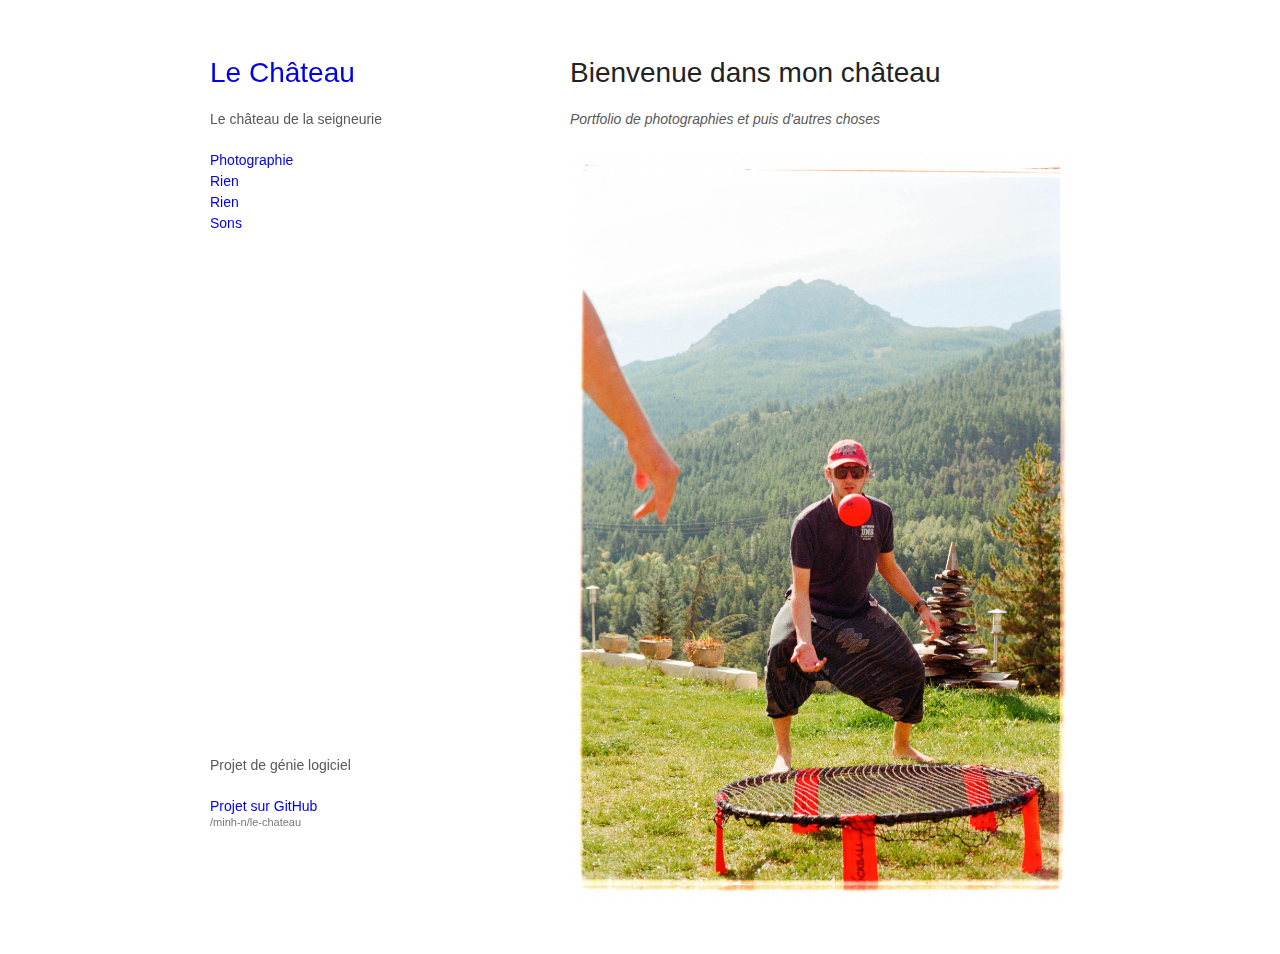
<file: index.html>
<!doctype html>
<html>
  <head>
    <meta charset="utf-8">
    <meta http-equiv="X-UA-Compatible" content="chrome=1">
    <title>Le Château 0.0.1</title>

    <link rel="stylesheet" href="stylesheets/pygment_trac.css">
    <link href="https://cdn.jsdelivr.net/npm/bootstrap@5.2.0/dist/css/bootstrap.min.css" rel="stylesheet" integrity="sha384-gH2yIJqKdNHPEq0n4Mqa/HGKIhSkIHeL5AyhkYV8i59U5AR6csBvApHHNl/vI1Bx" crossorigin="anonymous">

    <script src="https://cdn.jsdelivr.net/npm/bootstrap@5.2.0/dist/js/bootstrap.bundle.min.js" integrity="sha384-A3rJD856KowSb7dwlZdYEkO39Gagi7vIsF0jrRAoQmDKKtQBHUuLZ9AsSv4jD4Xa" crossorigin="anonymous"></script>
    <script src="//cdnjs.cloudflare.com/ajax/libs/jquery/3.6.0/jquery.min.js"></script>

    <link rel="stylesheet" href="stylesheets/styles.css">

    <meta name="viewport" content="width=device-width, initial-scale=1, shrink-to-fit=no">

  </head>


  <body >
    <div class="wrapper">



      <header class="header">
        <h1><a href="./index.html">Le Château</a></h1>
        <p>Le château de la seigneurie</p>
      
        <div class="container justify-content-center">
               <div class="row ">
            
              <a href="./page1.html" class="btn btn-light" role="button">Photographie</a> <br>
              <a href="./index.html" class="btn btn-light" role="button">Rien</a><br>
              <a href="./index.html" class="btn btn-light" role="button">Rien</a><br>
              <a href="./sons.html" class="btn btn-light" role="button">Sons</a>
               </div>
        </div>

        <br><br>
      </header>





      <section>
        <h1>Bienvenue dans mon château</h1>

        <p><em>Portfolio de photographies et puis d'autres choses</em></p>

        <img src="./img/montagne1.jpg" alt="Personnes sur la plage de l'île de Ré">


    
      </section>
      <footer>
        <p>Projet de génie logiciel</p>
        <p class="view"><a href="https://github.com/minh-n/le-chateau">Projet sur GitHub <small>/minh-n/le-chateau</small></a></p>

      </footer>
    </div>
    <script src="javascript/scale.fix.js"></script>
  </body>
</html>
</file>
<file: stylesheets/pygment_trac.css>
.highlight  { background: #ffffff; }
.highlight .c { color: #999988; font-style: italic } /* Comment */
.highlight .err { color: #a61717; background-color: #e3d2d2 } /* Error */
.highlight .k { font-weight: bold } /* Keyword */
.highlight .o { font-weight: bold } /* Operator */
.highlight .cm { color: #999988; font-style: italic } /* Comment.Multiline */
.highlight .cp { color: #999999; font-weight: bold } /* Comment.Preproc */
.highlight .c1 { color: #999988; font-style: italic } /* Comment.Single */
.highlight .cs { color: #999999; font-weight: bold; font-style: italic } /* Comment.Special */
.highlight .gd { color: #000000; background-color: #ffdddd } /* Generic.Deleted */
.highlight .gd .x { color: #000000; background-color: #ffaaaa } /* Generic.Deleted.Specific */
.highlight .ge { font-style: italic } /* Generic.Emph */
.highlight .gr { color: #aa0000 } /* Generic.Error */
.highlight .gh { color: #999999 } /* Generic.Heading */
.highlight .gi { color: #000000; background-color: #ddffdd } /* Generic.Inserted */
.highlight .gi .x { color: #000000; background-color: #aaffaa } /* Generic.Inserted.Specific */
.highlight .go { color: #888888 } /* Generic.Output */
.highlight .gp { color: #555555 } /* Generic.Prompt */
.highlight .gs { font-weight: bold } /* Generic.Strong */
.highlight .gu { color: #800080; font-weight: bold; } /* Generic.Subheading */
.highlight .gt { color: #aa0000 } /* Generic.Traceback */
.highlight .kc { font-weight: bold } /* Keyword.Constant */
.highlight .kd { font-weight: bold } /* Keyword.Declaration */
.highlight .kn { font-weight: bold } /* Keyword.Namespace */
.highlight .kp { font-weight: bold } /* Keyword.Pseudo */
.highlight .kr { font-weight: bold } /* Keyword.Reserved */
.highlight .kt { color: #445588; font-weight: bold } /* Keyword.Type */
.highlight .m { color: #009999 } /* Literal.Number */
.highlight .s { color: #d14 } /* Literal.String */
.highlight .na { color: #008080 } /* Name.Attribute */
.highlight .nb { color: #0086B3 } /* Name.Builtin */
.highlight .nc { color: #445588; font-weight: bold } /* Name.Class */
.highlight .no { color: #008080 } /* Name.Constant */
.highlight .ni { color: #800080 } /* Name.Entity */
.highlight .ne { color: #990000; font-weight: bold } /* Name.Exception */
.highlight .nf { color: #990000; font-weight: bold } /* Name.Function */
.highlight .nn { color: #555555 } /* Name.Namespace */
.highlight .nt { color: #000080 } /* Name.Tag */
.highlight .nv { color: #008080 } /* Name.Variable */
.highlight .ow { font-weight: bold } /* Operator.Word */
.highlight .w { color: #bbbbbb } /* Text.Whitespace */
.highlight .mf { color: #009999 } /* Literal.Number.Float */
.highlight .mh { color: #009999 } /* Literal.Number.Hex */
.highlight .mi { color: #009999 } /* Literal.Number.Integer */
.highlight .mo { color: #009999 } /* Literal.Number.Oct */
.highlight .sb { color: #d14 } /* Literal.String.Backtick */
.highlight .sc { color: #d14 } /* Literal.String.Char */
.highlight .sd { color: #d14 } /* Literal.String.Doc */
.highlight .s2 { color: #d14 } /* Literal.String.Double */
.highlight .se { color: #d14 } /* Literal.String.Escape */
.highlight .sh { color: #d14 } /* Literal.String.Heredoc */
.highlight .si { color: #d14 } /* Literal.String.Interpol */
.highlight .sx { color: #d14 } /* Literal.String.Other */
.highlight .sr { color: #009926 } /* Literal.String.Regex */
.highlight .s1 { color: #d14 } /* Literal.String.Single */
.highlight .ss { color: #990073 } /* Literal.String.Symbol */
.highlight .bp { color: #999999 } /* Name.Builtin.Pseudo */
.highlight .vc { color: #008080 } /* Name.Variable.Class */
.highlight .vg { color: #008080 } /* Name.Variable.Global */
.highlight .vi { color: #008080 } /* Name.Variable.Instance */
.highlight .il { color: #009999 } /* Literal.Number.Integer.Long */

.type-csharp .highlight .k { color: #0000FF }
.type-csharp .highlight .kt { color: #0000FF }
.type-csharp .highlight .nf { color: #000000; font-weight: normal }
.type-csharp .highlight .nc { color: #2B91AF }
.type-csharp .highlight .nn { color: #000000 }
.type-csharp .highlight .s { color: #A31515 }
.type-csharp .highlight .sc { color: #A31515 }
</file>
<file: stylesheets/styles.css>
body {
  background-color: #fff;
  padding:50px;
  font: 14px/1.5 -apple-system, BlinkMacSystemFont, "Segoe UI", Roboto, Oxygen, Ubuntu, Cantarell, "Fira Sans", "Droid Sans", "Helvetica Neue", Arial, sans-serif, "Apple Color Emoji", "Segoe UI Emoji", "Segoe UI Symbol";
  color:#595959;
  font-weight:400;
}

h1, h2, h3, h4, h5, h6 {
  color:#222;
  margin:0 0 20px;
}

p, ul, ol, table, pre, dl {
  margin:0 0 20px;
}

h1, h2, h3 {
  line-height:1.1;
}

h1 {
  font-size:28px;
  font-weight: 500;
}

h2 {
  color:#393939;
  font-weight: 500;
}

h3, h4, h5, h6 {
  color:#494949;
  font-weight: 500;
}

a {
  color:#darkblue;
  text-decoration:none;
}

a:hover {
  color:#darkblue;
}

a small {
  font-size:11px;
  color:#777;
  margin-top:-0.3em;
  display:block;
}

a:hover small {
  color:#777;
}

.wrapper {
  width:860px;
  margin:0 auto;
}

blockquote {
  border-left:1px solid #e5e5e5;
  margin:0;
  padding:0 0 0 20px;
  font-style:italic;
}

code, pre {
  font-family:Monaco, Bitstream Vera Sans Mono, Lucida Console, Terminal, Consolas, Liberation Mono, DejaVu Sans Mono, Courier New, monospace;
  color:#333;
}

pre {
  padding:8px 15px;
  background: #f8f8f8;
  border-radius:5px;
  border:1px solid #e5e5e5;
  overflow-x: auto;
}

table {
  width:100%;
  border-collapse:collapse;
}

th, td {
  text-align:left;
  padding:5px 10px;
  border-bottom:1px solid #e5e5e5;
}

dt {
  color:#444;
  font-weight:500;
}

th {
  color:#444;
}

img {
  max-width:100%;
}

header {
  width:270px;
  float:left;
  position:fixed;
  -webkit-font-smoothing:subpixel-antialiased;
}

header ul {
  list-style:none;
  height:40px;
  padding:0;
  background: #f4f4f4;
  border-radius:5px;
  border:1px solid #e0e0e0;
}

header li {
  width:89px;
  float:left;
  border-right:1px solid #e0e0e0;
  height:40px;
}

header li:first-child a {
  border-radius:5px 0 0 5px;
}

header li:last-child a {
  border-radius:0 5px 5px 0;
}

header ul a {
  line-height:1;
  font-size:11px;
  color:#999;
  display:block;
  text-align:center;
  padding-top:6px;
  height:34px;
}

header ul a:hover {
  color:#999;
}

header ul a:active {
  background-color:#f0f0f0;
}

strong {
  color:#222;
  font-weight:500;
}

header ul li + li + li {
  border-right:none;
  width:89px;
}

header ul a strong {
  font-size:14px;
  display:block;
  color:#222;
}

section {
  width:500px;
  float:right;
  padding-bottom:50px;

}

small {
  font-size:11px;
}

hr {
  border:0;
  background:#e5e5e5;
  height:1px;
  margin:0 0 20px;
}

footer {
  width:270px;
  float:left;
  position:fixed;
  bottom:50px;
  -webkit-font-smoothing:subpixel-antialiased;
}

@media print, screen and (max-width: 960px) {

  div.wrapper {
    width:auto;
    margin:0;
  }

  header, section, footer {
    float:none;
    position:static;
    width:auto;
  }

  header {
    padding-right:320px;
  }

  section {
    border:1px solid #e5e5e5;
    border-width:1px 0;
    padding:20px 0;
    margin:0 0 20px;
  }

  header a small {
    display:inline;
  }

  header ul {
    position:absolute;
    right:50px;
    top:52px;
  }
}

@media print, screen and (max-width: 720px) {
  body {
    word-wrap:break-word;
  }

  header {
    padding:0;
  }

  header ul, header p.view {
    position:static;
  }

  pre, code {
    word-wrap:normal;
  }
}

@media print, screen and (max-width: 480px) {
  body {
    padding:15px;
  }

  header ul {
    width:99%;
  }

  header li, header ul li + li + li {
    width:33%;
  }
}

@media print {
  body {
    padding:0.4in;
    font-size:12pt;
    color:#444;
  }
}

.portfolio-menu{
  text-align:center;
}
.portfolio-menu ul li{
  display:inline-block;
  margin:0;
  list-style:none;
  padding:10px 15px;
  cursor:pointer;
  -webkit-transition:all 05s ease;
  -moz-transition:all 05s ease;
  -ms-transition:all 05s ease;
  -o-transition:all 05s ease;
  transition:all .5s ease;
}

.portfolio-item{
  /*width:100%;*/
  padding-top:10px
}
.portfolio-item .grid-item{
  /*width:303px;*/
  float:left;
  margin-bottom:10px;
}


@media (min-width: 576px){
.col-sm {
flex: 0 0 50%;
}
}
</file>
